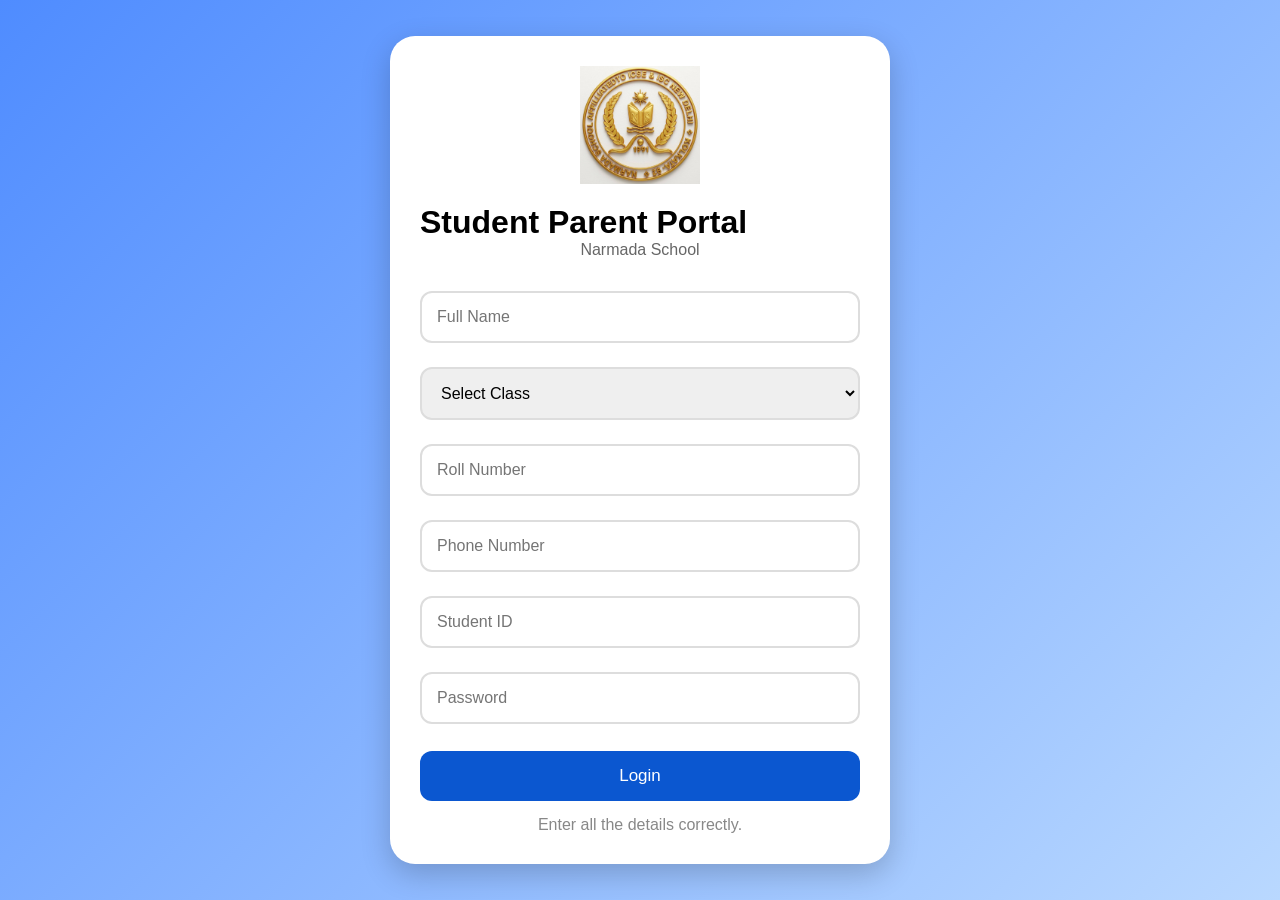
<file: index.html>
<!DOCTYPE html>
<html lang="en">

<head>

    <meta charset="UTF-8">
    <meta name="viewport" content="width=device-width, initial-scale=1.0">

    <title>Student Parent Portal</title>

    <link rel="stylesheet" href="css/style.css">

    <script src="js/script.js"></script>

</head>

<body>

<div class="login-box">

    <img src="images/logo.png" class="logo" alt="School Logo">

    <h1>Student Parent Portal</h1>

    <p class="school-name">Narmada School</p>

    <input type="text" id="name" placeholder="Full Name">

    <select id="class">

        <option value="">Select Class</option>
        <option value="1">Class 1</option>
        <option value="2">Class 2</option>
        <option value="3">Class 3</option>
        <option value="4">Class 4</option>
        <option value="5">Class 5</option>
        <option value="6">Class 6</option>
        <option value="7">Class 7</option>
        <option value="8">Class 8</option>
        <option value="9">Class 9</option>
        <option value="10">Class 10</option>
        <option value="11">Class 11</option>
        <option value="12">Class 12</option>

    </select>

    <input type="number" id="roll" placeholder="Roll Number">

    <input type="tel" id="phone" placeholder="Phone Number">

    <input type="text" id="id" placeholder="Student ID">

    <input type="password" id="pass" placeholder="Password">

    <button onclick="login()">Login</button>

    <p class="note">

        Enter all the details correctly.

    </p>

</div>

</body>

</html>
</file>
<file: css/style.css>
*{
    margin:0;
    padding:0;
    box-sizing:border-box;
    font-family:Arial, Helvetica, sans-serif;
}

body{

    background:linear-gradient(135deg,#4f8cff,#b9d8ff);

    min-height:100vh;

    display:flex;

    justify-content:center;

    align-items:center;

    padding:20px;

}

.dashboard{

    width:100%;

    max-width:500px;

    background:white;

    border-radius:25px;

    padding:25px;

    box-shadow:0 10px 30px rgba(0,0,0,0.2);

    padding-bottom:100px;

}

.header{

    text-align:center;

    margin-bottom:25px;

}

.header h1{

    color:#0b57d0;

    margin-bottom:10px;

}

.header h2{

    color:#444;

    margin-bottom:5px;

}

.header h3{

    color:#777;

    margin-bottom:8px;

}

#todayDate{

    color:#888;

    font-size:15px;

}

.card{

    background:#f7f9fc;

    border-left:6px solid #0b57d0;

    border-radius:15px;

    padding:18px;

    margin-bottom:20px;

    box-shadow:0 5px 12px rgba(0,0,0,0.08);

}

.card h2{

    color:#0b57d0;

    margin-bottom:10px;

}

.card p{

    color:#444;

    line-height:25px;

}

.quick-grid{

    display:grid;

    grid-template-columns:repeat(3,1fr);

    gap:15px;

}

.small-card{

    background:white;

    border-radius:15px;

    text-align:center;

    padding:20px;

    box-shadow:0 5px 12px rgba(0,0,0,0.08);

}

.small-card h3{

    font-size:30px;

    margin-bottom:10px;

}

.small-card h2{

    color:#0b57d0;

    margin-bottom:5px;

}

.small-card p{

    color:#666;

}

.menu{

    position:fixed;

    bottom:0;

    left:0;

    width:100%;

    background:white;

    display:flex;

    justify-content:space-around;

    align-items:center;

    padding:10px 0;

    box-shadow:0 -5px 15px rgba(0,0,0,0.15);

}

.menu button{

    background:none;

    border:none;

    color:#0b57d0;

    font-size:14px;

    cursor:pointer;

    width:20%;

    padding:8px;

}

.menu button:hover{

    background:#e9f1ff;

    border-radius:12px;

}

input,
select{

    width:100%;

    padding:15px;

    margin:12px 0;

    border:2px solid #ddd;

    border-radius:12px;

    font-size:16px;

}

button{

    width:100%;

    padding:15px;

    margin-top:15px;

    background:#0b57d0;

    color:white;

    border:none;

    border-radius:12px;

    cursor:pointer;

    font-size:17px;

}

button:hover{

    background:#0846a8;

}

.logo{

    width:120px;

    display:block;

    margin:auto;

    margin-bottom:20px;

}

.login-box{

    width:100%;

    max-width:500px;

    background:white;

    border-radius:25px;

    padding:30px;

    box-shadow:0 10px 30px rgba(0,0,0,0.2);

}

.school-name{

    text-align:center;

    margin-bottom:20px;

    color:#666;

}

.note{

    text-align:center;

    margin-top:15px;

    color:#888;

}

@media(max-width:600px){

    .dashboard,
    .login-box{

        padding:20px;

    }

    .quick-grid{

        grid-template-columns:1fr;

    }

}
</file>
